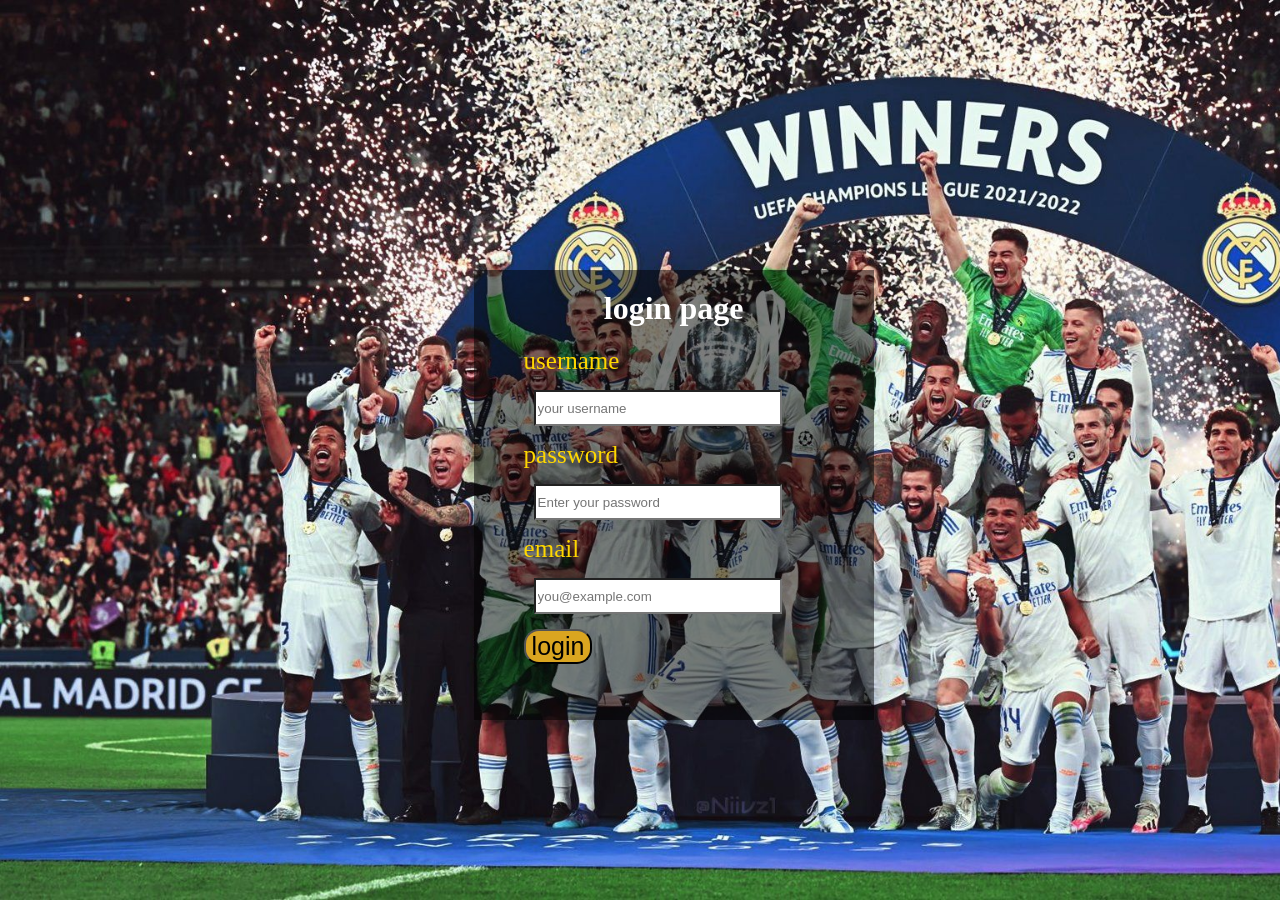
<file: REAL MADRID/index.html>
<!DOCTYPE html>
<html lang="en">
<head>
    <meta charset="UTF-8">
    <meta name="viewport" content="width=device-width, initial-scale=1.0">
    <title>login page</title>
    <link rel="stylesheet"href="Real Madrid .css">
</head>
<body>
  <div class="login">
    <h1>login page</h1>
  <form action="Home.html">
    <label>username</label>
    <input type="text"required placeholder="your username">
    <label>password</label>
    <input type="password"required placeholder="Enter your password">
    <label>email</label>
    <input type="email"required placeholder="you@example.com">
  <button type="submit">login</button>
  </form></div>
</body>
</html>
</file>
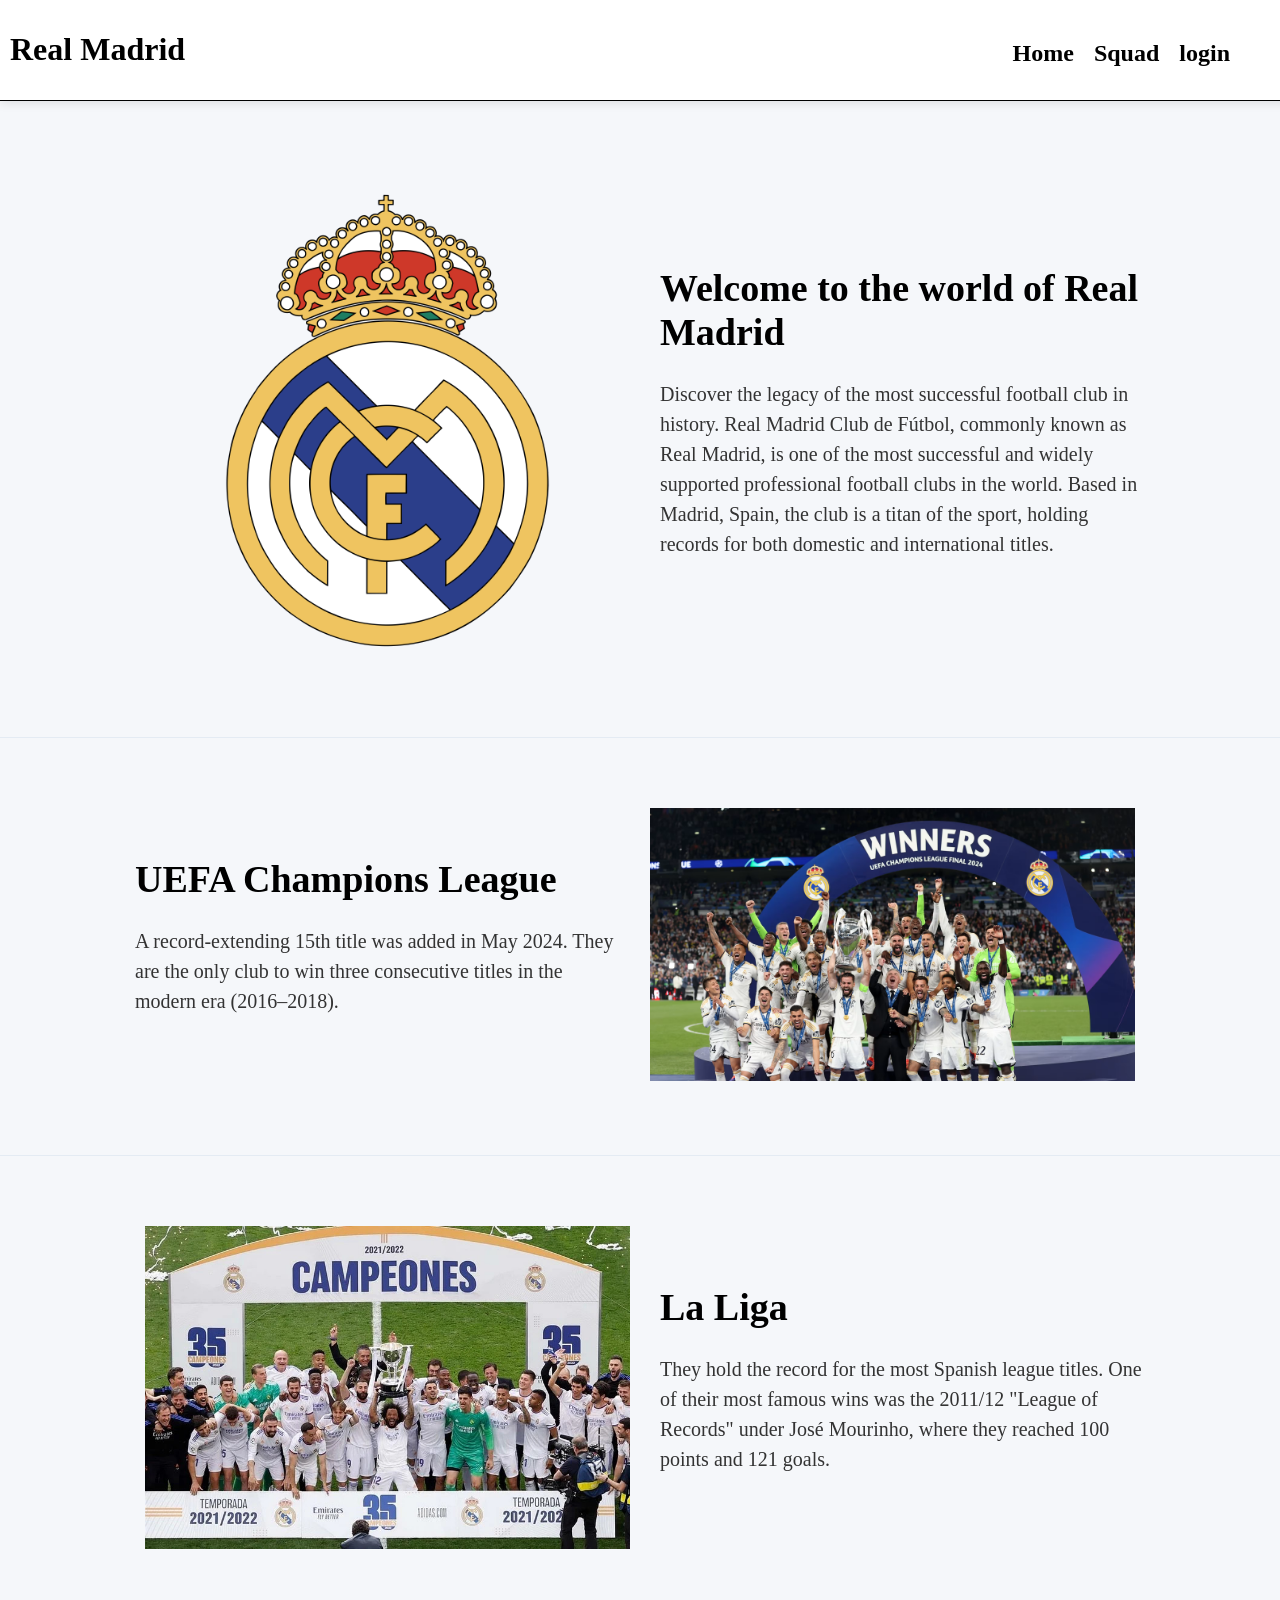
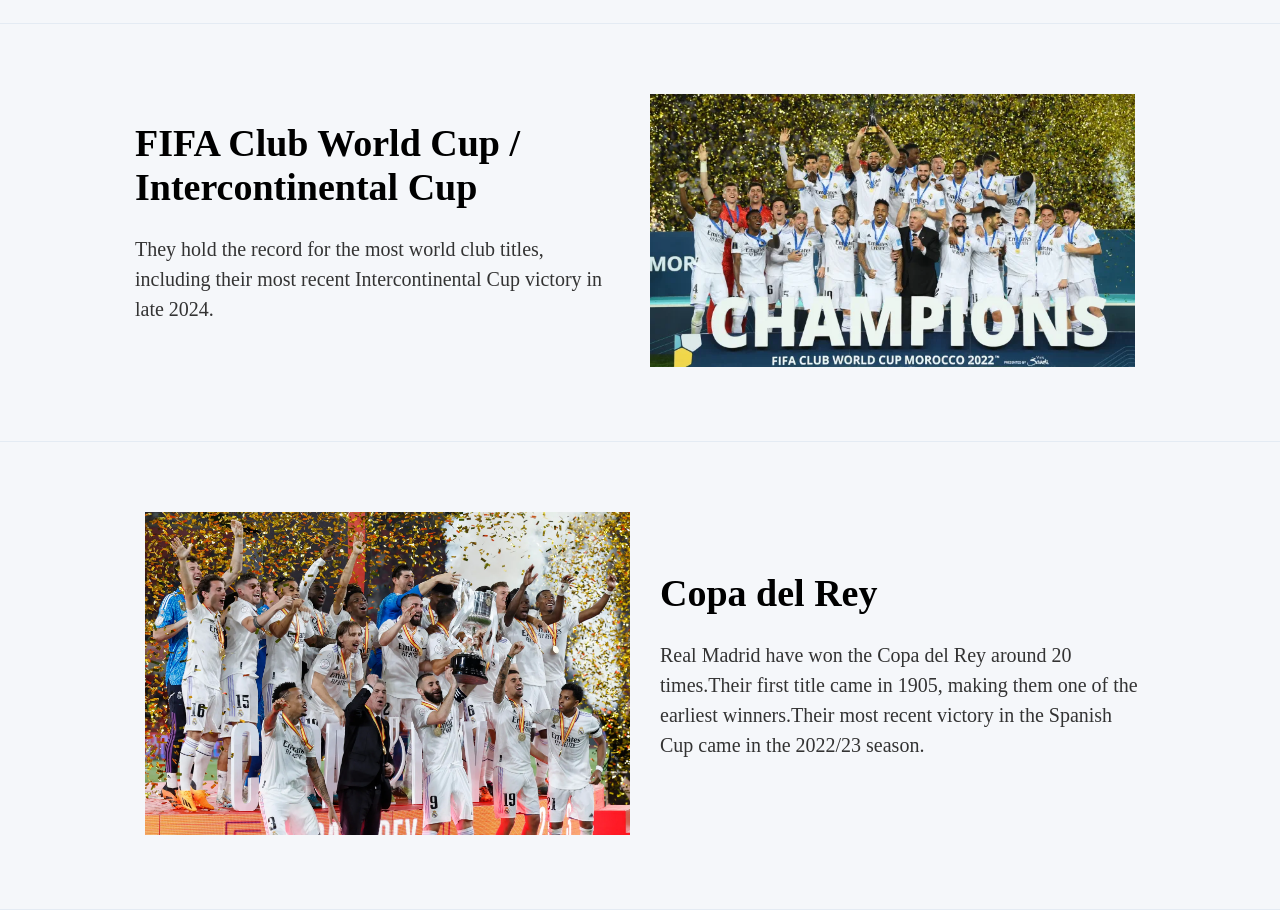
<file: REAL MADRID/Home.html>
<!DOCTYPE html>
<html lang="en">
<head>
    <meta charset="UTF-8">
    <meta name="viewport" content="width=device-width, initial-scale=1.0">
    <title>real madrid</title>
    <link rel="icon" href="madrid.png">
    <link rel="stylesheet" href="home.css">
</head>
<body>
    <div class="container">
        <h1>Real Madrid</h1>
        <ul>
            <h2><li><a href="home.html">Home</a></li></h2>
            <h2><li><a href="squad.html">Squad</a></li></h2>
            <h2><li><a href="index.html">login</a></li></h2>
        </ul>
    </div>
    <br>
    <br>
    <br>
    <br>
    <br>
    <br>
    <div class="container1">
        <div class="section">
            <div class="half white-box">
                <img src="images/madrid.png" alt="Real Madrid Logo">
            </div>
            <div class="half">
                <h1 class="welcome-title">Welcome to the world of Real Madrid</h1>
                <p class="paragraph">Discover the legacy of the most successful football club in history. Real Madrid Club de Fútbol, commonly known as Real Madrid, is one of the most successful and widely supported professional football clubs in the world. Based in Madrid, Spain, the club is a titan of the sport, holding records for both domestic and international titles.</p>
            </div>
        </div>
    </div>
    <div class="container1">
        <div class="section">
            <div class="half">
                <h1 class="welcome-title">UEFA Champions League</h1>
                <p class="paragraph">A record-extending 15th title was added in May 2024. They are the only club to win three consecutive titles in the modern era (2016–2018).</p>
            </div>
            <div class="half white-box">
                <img src="images/uefa.avif" alt="uefa champions league">
            </div>
        </div>
    </div>
    <div class="container1">
        <div class="section">
            <div class="half white-box">
                <img src="images/madrid-champion-2022.jpg" alt="Real Madrid Logo">
            </div>
            <div class="half">
                <h1 class="welcome-title">La Liga</h1>
                <p class="paragraph">They hold the record for the most Spanish league titles. One of their most famous wins was the 2011/12 "League of Records" under José Mourinho, where they reached 100 points and 121 goals.</p>
            </div>
        </div>
    </div>
    <div class="container1">    
        <div class="section">
            <div class="half">
                <h1 class="welcome-title">FIFA Club World Cup / Intercontinental Cup</h1>
                <p class="paragraph">They hold the record for the most world club titles, including their most recent Intercontinental Cup victory in late 2024.</p>
            </div>
            <div class="half white-box">
                <img src="images/fifa club world cup.webp" alt="Real Madrid Logo">
            </div>
        </div>
    </div>
    <div class="container1">    
        <div class="section">
            <div class="half white-box">
                <img src="images/copa del rey.webp" alt="Real Madrid Logo">
            </div>
            <div class="half">
                <h1 class="welcome-title">Copa del Rey</h1>
                <p class="paragraph">Real Madrid have won the Copa del Rey around 20 times.Their first title came in 1905, making them one of the earliest winners.Their most recent victory in the Spanish Cup came in the 2022/23 season.</p>
            </div>
        </div>
    </div>
</body>
</html>
</file>
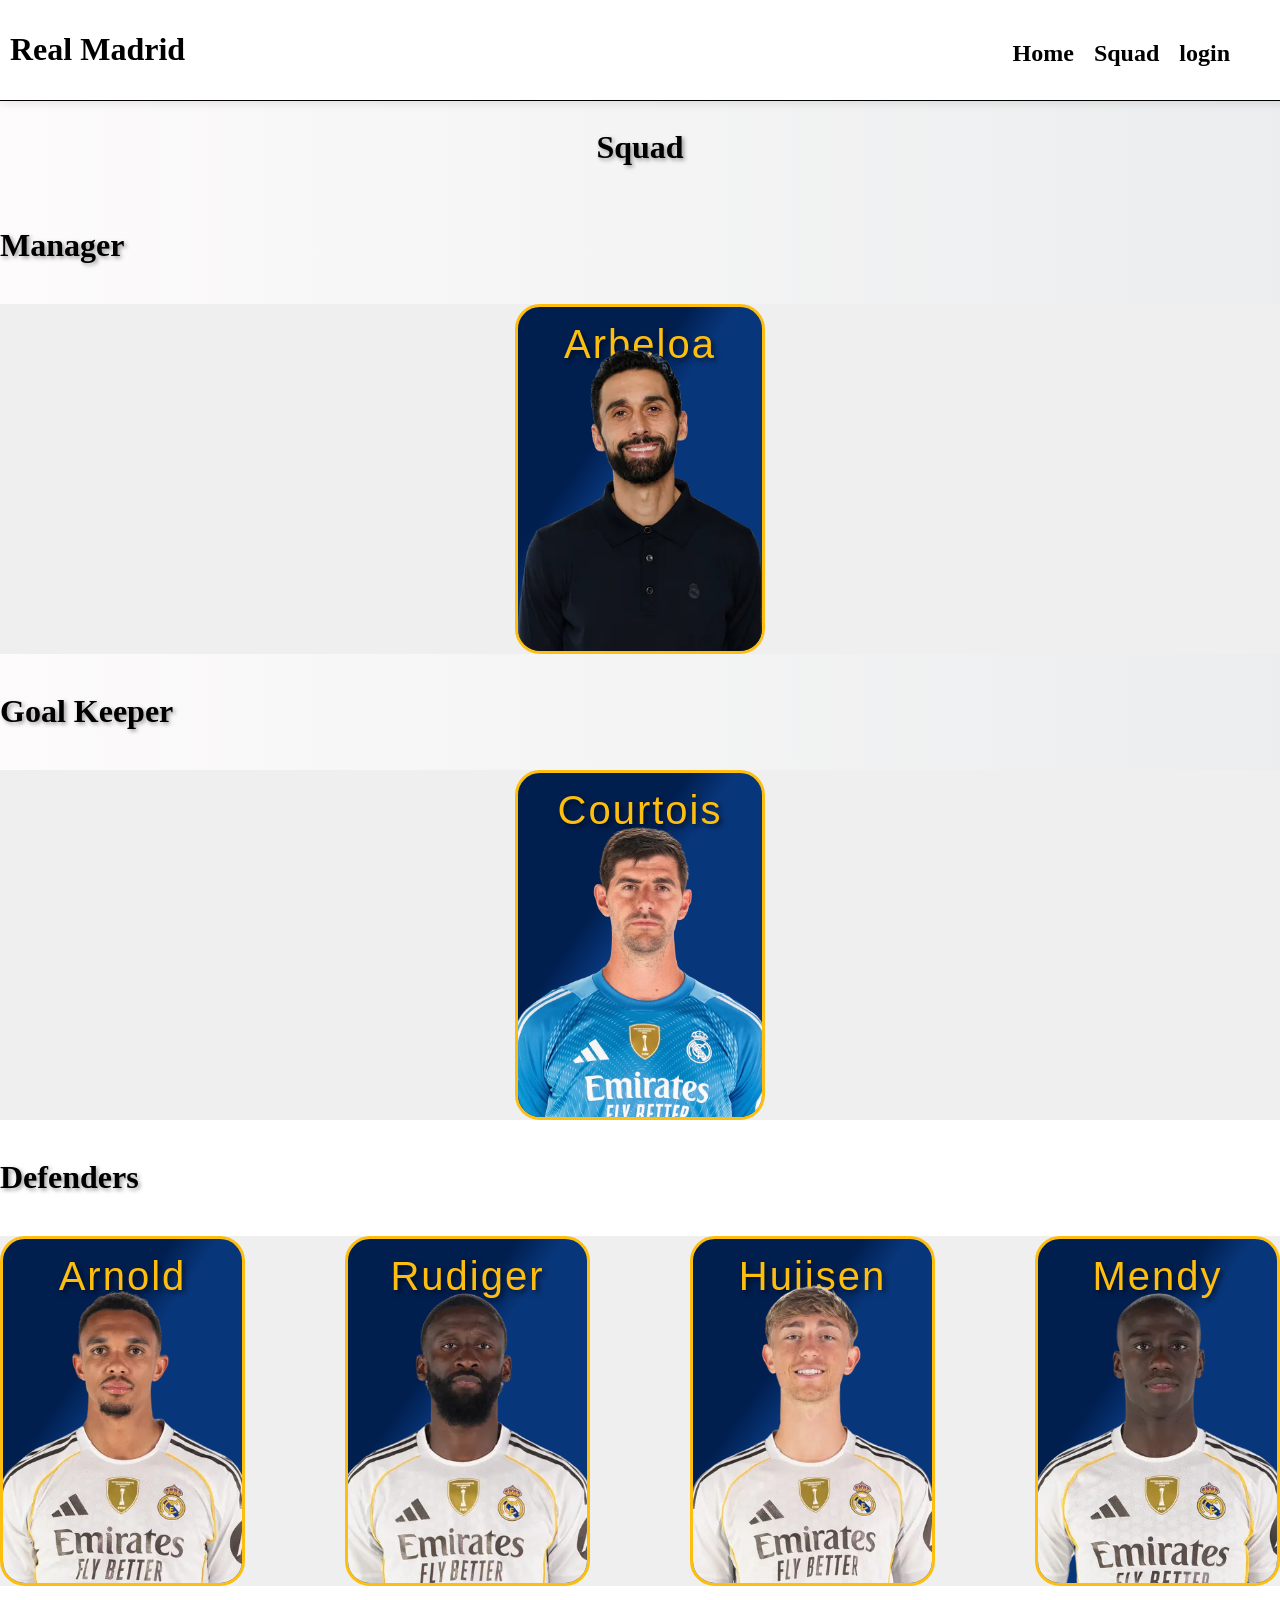
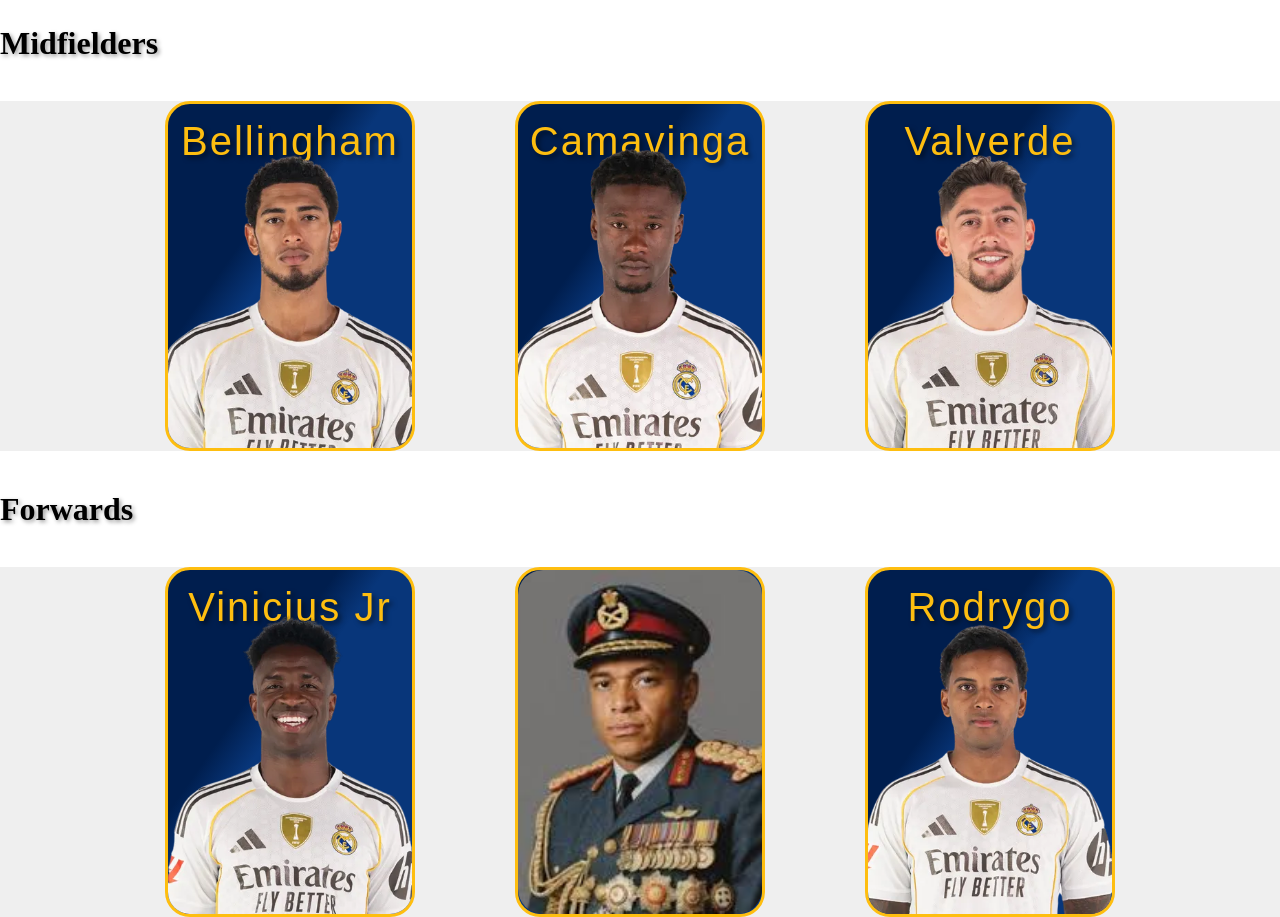
<file: REAL MADRID/squad.html>
<!DOCTYPE html>
<html lang="en">
<head>
    <meta charset="UTF-8">
    <meta name="viewport" content="width=device-width, initial-scale=1.0">
    <title>Real Madrid squad</title>
    <link rel="icon" href="madrid.png">
    <link rel="stylesheet" href="style.css">
</head>
<body>
    <div class="container">
        <h1>Real Madrid </h1>
        <ul>
            <h2><li><a href="home.html">Home</a></li></h2>
            <h2><li><a href="squad.html">Squad</a></li></h2>
            <h2><li><a href="index.html">login</a></li></h2>
        </ul>
    </div>
    <br>
    <br>
    <br>
    <br>
    <br>
    <br>
    <div class="squad"><h1 style="text-align: center;text-shadow: 2px 2px 4px rgba(0, 0, 0, 0.4)"">Squad</h1></div>
    <br>
    <div class="manager">
        <h1 style="text-align: left;text-shadow: 2px 2px 4px rgba(0, 0, 0, 0.4)">Manager</h1>
        <br>
    <div class="defender_position">
        <div class="card"><img src="images/arbeloa.webp" class="player-img">
            Arbeloa
        </div>
    </div>
    <br>
    <div class="goalkeeper">
        <h1 style="text-align: left;text-shadow: 2px 2px 4px rgba(0, 0, 0, 0.4)">Goal Keeper</h1>
        <br>
    <div class="defender_position">
        <div class="card"><img src="images/courtois.webp" class="player-img">
            Courtois
        </div>
    </div>
    <br>
    <div class="defenders">
        <h1 style="text-align: left; text-shadow: 2px 2px 4px rgba(0, 0, 0, 0.4);">Defenders</h1>
        <br>
    <div class="defender_position">
        <div class="card"><img src="images/arnold.webp" class="player-img">
            Arnold
        </div>
        <div class="card"><img src="images/rudiger.webp" class="player-img">
            Rudiger
        </div>
        <div class="card"><img src="images/huijsen.webp" class="player-img">
            Huijsen
        </div>
        <div class="card"><img src="images/mendy.webp" class="player-img">
            Mendy
        </div>
    </div>
    <br>
    <div class="midfielders">
        <h1 style="text-align: left;text-shadow: 2px 2px 4px rgba(0, 0, 0, 0.4)">Midfielders</h1>
        <br>
    </div>
    <div class="defender_position">
        <div class="card"><img src="images/bellingham.webp" class="player-img">
            Bellingham
        </div>
        <div class="card"><img src="images/camavinga.webp" class="player-img">
            Camavinga
        </div>
        <div class="card"><img src="images/valverde.webp" class="player-img">
            Valverde
        </div>
    </div>
    <br>
    <div class="forwards">
        <h1 style="text-align: left;text-shadow: 2px 2px 4px rgba(0, 0, 0, 0.4)">Forwards</h1>
        <br>
    </div>
    <div class="defender_position">
        <div class="card"><img src="images/vini.webp" class="player-img">
            Vinicius Jr
        </div>
        <div class="card"><img src="images/dictator mbappe.jpg" class="player-img1">
            mbappe
        </div>
        <div class="card"><img src="images/rodrygoo.webp" class="player-img">
            Rodrygo
        </div>
    </div>
</body>
</html>
</file>
<file: REAL MADRID/Real Madrid .css>
body{ background: url(images/real12.jpg);
background-repeat: no-repeat;
background-attachment: fixed;
background-size: cover;
}
.login{
width: 400px;
height: 450px;
position: absolute;
top: 30%;
left: 37%;
box-sizing: border-box;
padding: 0px 50px;
background-color: rgba(0, 0, 0, 0.5);
}
.login h1{margin: 0;
padding: 20px 20px;
text-align: center;
color: white;
}
.login input {
width: 80%;
margin: 15px 10px;
background: white;
    height: 30px;}

.login label {font-size: 25px;
color:gold;}

.login button{
justify-content: center;
height: 35px;
font-size: 25px;
border-radius: 15px;
background-color: goldenrod;
}
h2{font-size: 30px;
display: inline;
margin: 20px;
color: gold;}
</file>
<file: REAL MADRID/home.css>
body{
    margin: 0px;
    padding: 0px;
    background-color:rgb(245, 247, 250);
    background-position: fixed;
}
div.container {
    background-color: #ffffff;
    color: #000000;
    border-bottom: 1px solid #000000;
    box-shadow: 0 2px 10px rgba(0,0,0,0.1);
    width: 100%;
    margin: 0px;
    padding: 10px;
    text-align: left;
    position: fixed;
    top: 0px;
    display: flex;
    justify-content: space-between;
}
ul {
    list-style: none;
    display: flex;
    gap: 20px;
    margin: 0;
    padding-top: 10px;
    padding-right: 60px;
    text-align: center;
}
a {
    text-decoration: none;
    color: black;
}
.container1 {
    background-color: rgb(245, 247, 250);
    max-width: auto;
    margin: 0 auto;
    border-bottom: 1px solid #e4ebf3;
    padding: 20px 50px 20px 50px;
}
.section {
    display: flex;
    align-items: center; 
    margin:0px 45px 0px 45px; 
    padding: 30px;
}
.half { 
    flex: 1;
    padding: 10px;
}
.white-box {
    text-align: center;
    padding: 20px;
}
.white-box img {
    width: 100%; 
}
.welcome-title {
    font-size: 38px;
    margin-top: 0;
}

.paragraph {
    font-size: 20px;
    color: #333;
    line-height: 1.5;
}
</file>
<file: REAL MADRID/style.css>
body{
    margin: 0px;
    padding: 0px;
    background: linear-gradient(to right, #fdfbfb 0%, #ebedee 100%);
    background-attachment: fixed;
    background-position: fixed;
    z-index: -1000;
}
div.container {
    background-color: #ffffff;
    color: #000000;
    border-bottom: 1px solid #000000;
    box-shadow: 0 2px 10px rgba(0,0,0,0.1);
    width: 100%;
    margin: 0px;
    padding: 10px;
    text-align: left;
    position: fixed;
    top: 0px;
    z-index: 10000;
    display: flex;
    justify-content: space-between;
}
div.defender_position{
    background-color: #efefef;
    display: flex;
    gap: 100px;
    justify-content: center;
    align-items: center;
}
.player-img{
    width: 100%;
    height: 100%;
    border-radius: 25px;
    position: absolute;
    top: 30px;
    left: 0px;
    object-fit: cover;
}
.player-img1{
    width: 100%;
    height: 100%;
    border-radius: 25px;
    position: absolute;
    top: 0px;
    left: 0px;
    object-fit: cover;
}
.card {
    font-family: 'Tourney', sans-serif;
    font-size: 40px;
    letter-spacing: 2px;
    background: linear-gradient(125deg, #001E4E 35%, #08367a 45%);
    border: 3px solid #FEBE10;
    color: #FEBE10;
    text-shadow: 3px 3px 5px rgba(0, 0, 0, 0.5);
    width: 250px; height: 350px;
    box-sizing: border-box;
    border-radius: 25px;
    padding-top: 15px;
    text-align: center;
    position: relative;
    overflow: hidden;
    transition: transform 0.3s ease, box-shadow 0.3s ease;
}
.card:hover {
    transform: translateY(-10px) scale(1.05);
    box-shadow: 0 10px 20px rgba(254, 190, 16, 0.4);
}
ul {
    list-style: none;
    display: flex;
    gap: 20px;
    margin: 0;
    padding-top: 10px;
    padding-right: 60px;
    text-align: center;
}
a {
    text-decoration: none;
    color: #000000;
}
</file>
